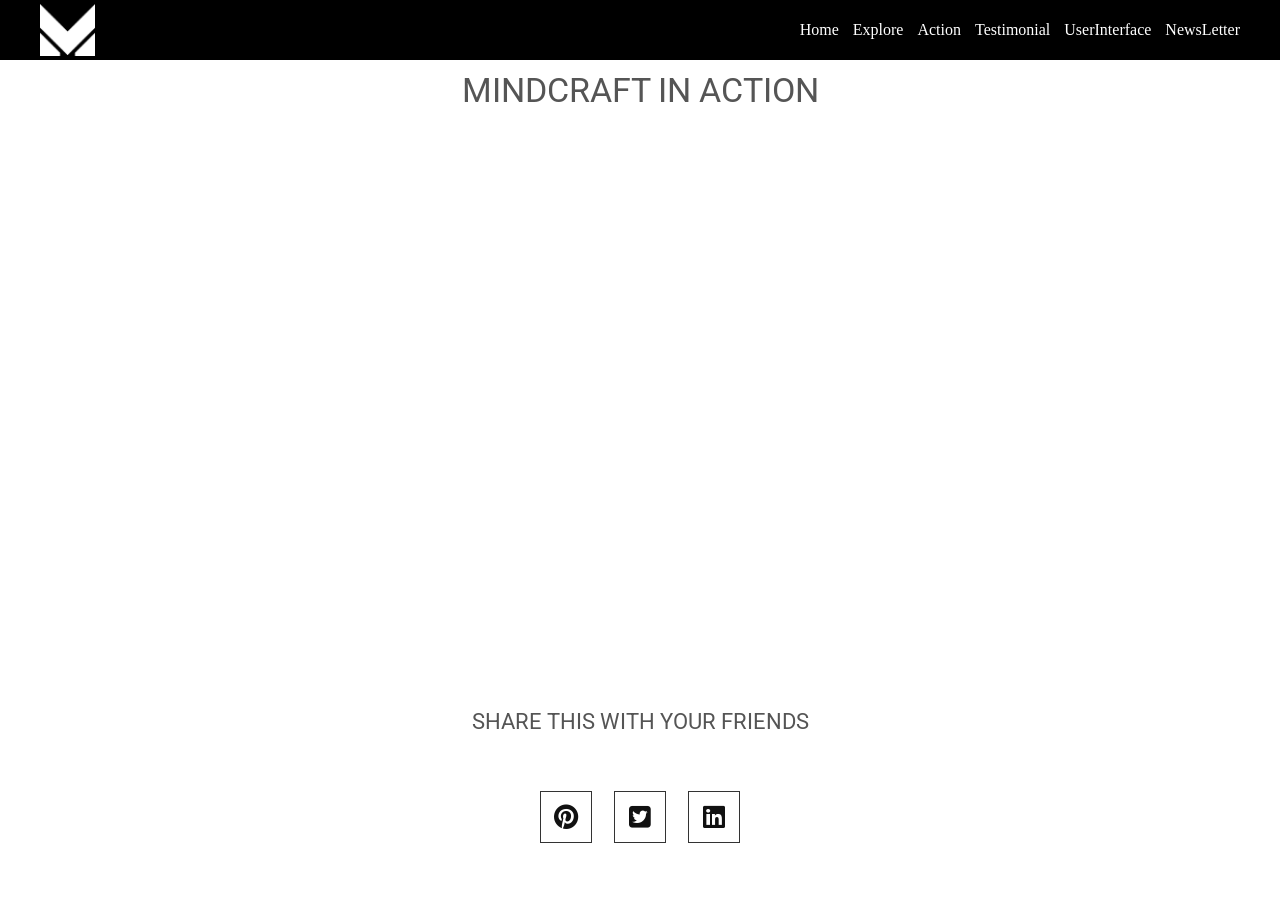
<file: action.html>
<!DOCTYPE html>
<html lang="en">

<head>

    <meta charset="UTF-8">
    <meta name="viewport" content="width=device-width, initial-scale=1.0">

    <link href="https://fonts.googleapis.com/css?family=Lora:400,400i" rel="stylesheet">
    <link href="https://fonts.googleapis.com/css?family=Roboto:400,500,600,700" rel="stylesheet">

    <link rel="stylesheet"
        href="https://cdnjs.cloudflare.com/ajax/libs/font-awesome/6.7.2/css/all.min.css">

    <title>Mind Craft - Action</title>

    <link rel="stylesheet" href="style.css">

</head>

<body>

<header id="h1" style="position: fixed;  background-color: black;">

    <div id="logo">
        <img src="assets/icons/logo.png" alt="">
    </div>

    <div id="navlinks">
        <ul>
            <li>
                <a href="index.html">Home</a>
                <a href="explore.html">Explore</a>
                <a href="action.html">Action</a>
                <a href="testimonial.html">Testimonial</a>
                <a href="userinterface.html">UserInterface</a>
                <a href="newsletter.html">NewsLetter</a>
            </li>
        </ul>
    </div>

    <div id="menu-btn">
        <img src="assets/icons/menu.png" alt="">
    </div>

</header>


<main>

<section id="container">

    <div>

        <h2>MINDCRAFT IN ACTION</h2>

        <iframe
            src="https://player.vimeo.com/video/187094433?color=383838&amp;title=0&amp;byline=0"
            frameborder="0"
            allowfullscreen>
        </iframe>

    </div>


    <h3>SHARE THIS WITH YOUR FRIENDS</h3>


    <div id="social">

        <ul>

            <li>
                <button>
                    <a href="">
                        <i class="fa-brands fa-pinterest"></i>
                    </a>
                </button>
            </li>

            <li>
                <button>
                    <a href="">
                        <i class="fa-brands fa-square-twitter"></i>
                    </a>
                </button>
            </li>

            <li>
                <button>
                    <a href="">
                        <i class="fa-brands fa-linkedin"></i>
                    </a>
                </button>
            </li>

        </ul>

    </div>

</section>

</main>


</body>
</html>
</file>
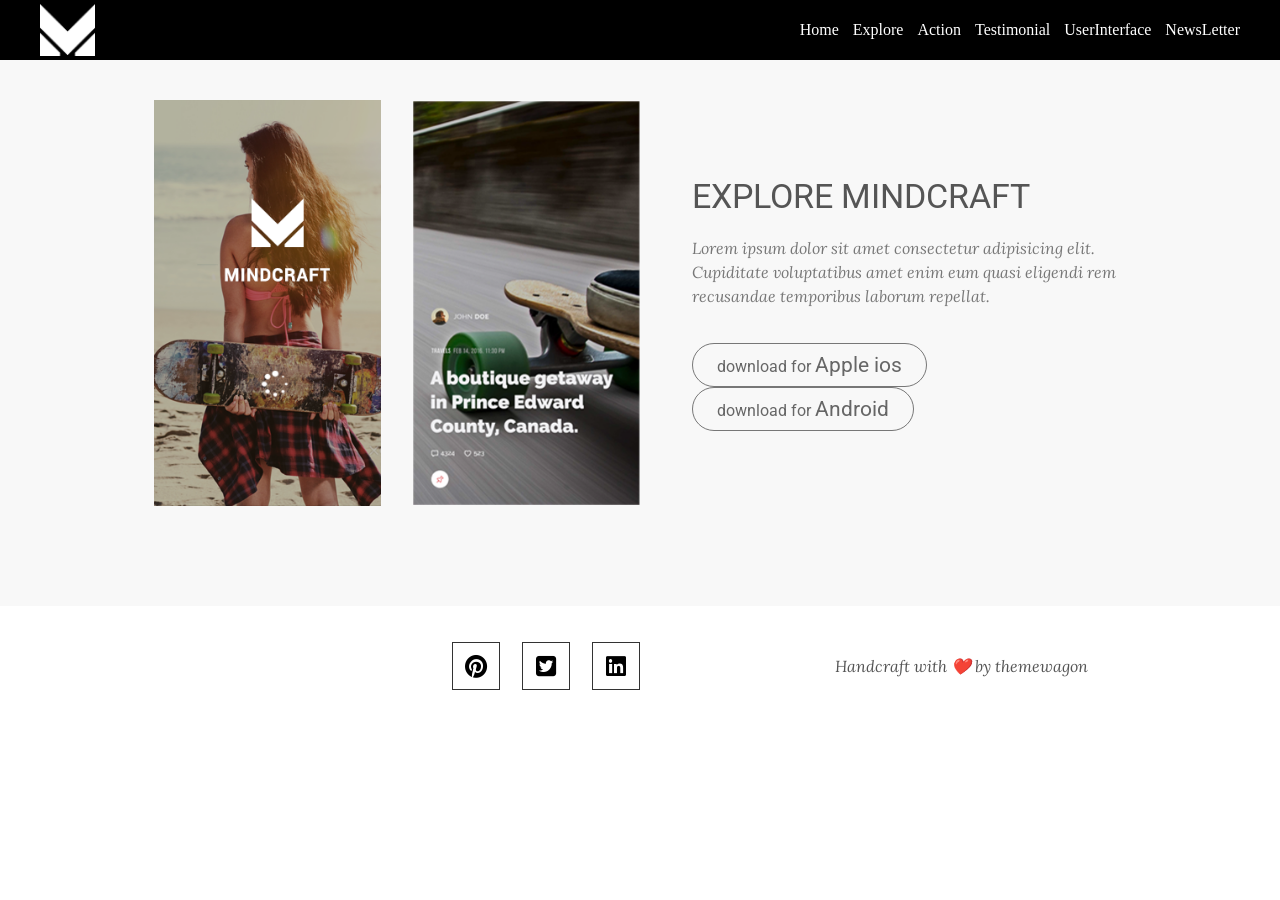
<file: explore.html>
<!DOCTYPE html>
<html lang="en">

<head>

    <meta charset="UTF-8">
    <meta name="viewport" content="width=device-width, initial-scale=1.0">

    <link href="https://fonts.googleapis.com/css?family=Lora:400,400i" rel="stylesheet">
    <link href="https://fonts.googleapis.com/css?family=Roboto:400,500,600,700" rel="stylesheet">

    <link rel="stylesheet"
        href="https://cdnjs.cloudflare.com/ajax/libs/font-awesome/6.7.2/css/all.min.css">

    <title>Mind Craft - Explore</title>

    <link rel="stylesheet" href="style.css">

</head>

<body>

<header id="h1">

    <div id="logo">
        <img src="assets/icons/logo.png" alt="">
    </div>

    <div id="navlinks">
        <ul>
            <li>
                <a href="index.html">Home</a>
                <a href="explore.html">Explore</a>
                <a href="action.html">Action</a>
                <a href="testimonial.html">Testimonial</a>
                <a href="userinterface.html">UserInterface</a>
                <a href="newsletter.html">NewsLetter</a>
            </li>
        </ul>
    </div>

    <div id="menu-btn">
        <img src="assets/icons/menu.png" alt="">
    </div>

</header>


<main>

<section id="explore">

    <div>
        <img src="assets/img/girl.png" alt="">
    </div>

    <div>
        <img src="assets/img/jhon.png" alt="">
    </div>

    <div>

        <h2>EXPLORE MINDCRAFT</h2>

        <p>
            Lorem ipsum dolor sit amet consectetur adipisicing elit.
            Cupiditate voluptatibus amet enim eum quasi eligendi rem
            recusandae temporibus laborum repellat.
        </p>

        <button>
            <a href="">download for <span>Apple ios</span></a>
        </button>

        <button>
            <a href="">download for <span>Android</span></a>
        </button>

    </div>

</section>

</main>
<footer>

        <div>

            <img src="assets/icons/logo.png"
                 alt="Mind Craft">

        </div>


        <div>

            <ul type="none">

                <li>

                    <button>

                        <a href="">
                            <i class="fa-brands fa-pinterest"></i>
                        </a>

                    </button>

                </li>


                <li>

                    <button>

                        <a href="">
                            <i class="fa-brands fa-square-twitter"></i>
                        </a>

                    </button>

                </li>


                <li>

                    <button>

                        <a href="">
                            <i class="fa-brands fa-linkedin"></i>
                        </a>

                    </button>

                </li>

            </ul>

        </div>


        <div>

            <p>
                Handcraft with ❤️ by themewagon
            </p>

        </div>

    </footer>

</body>
</html>
</file>
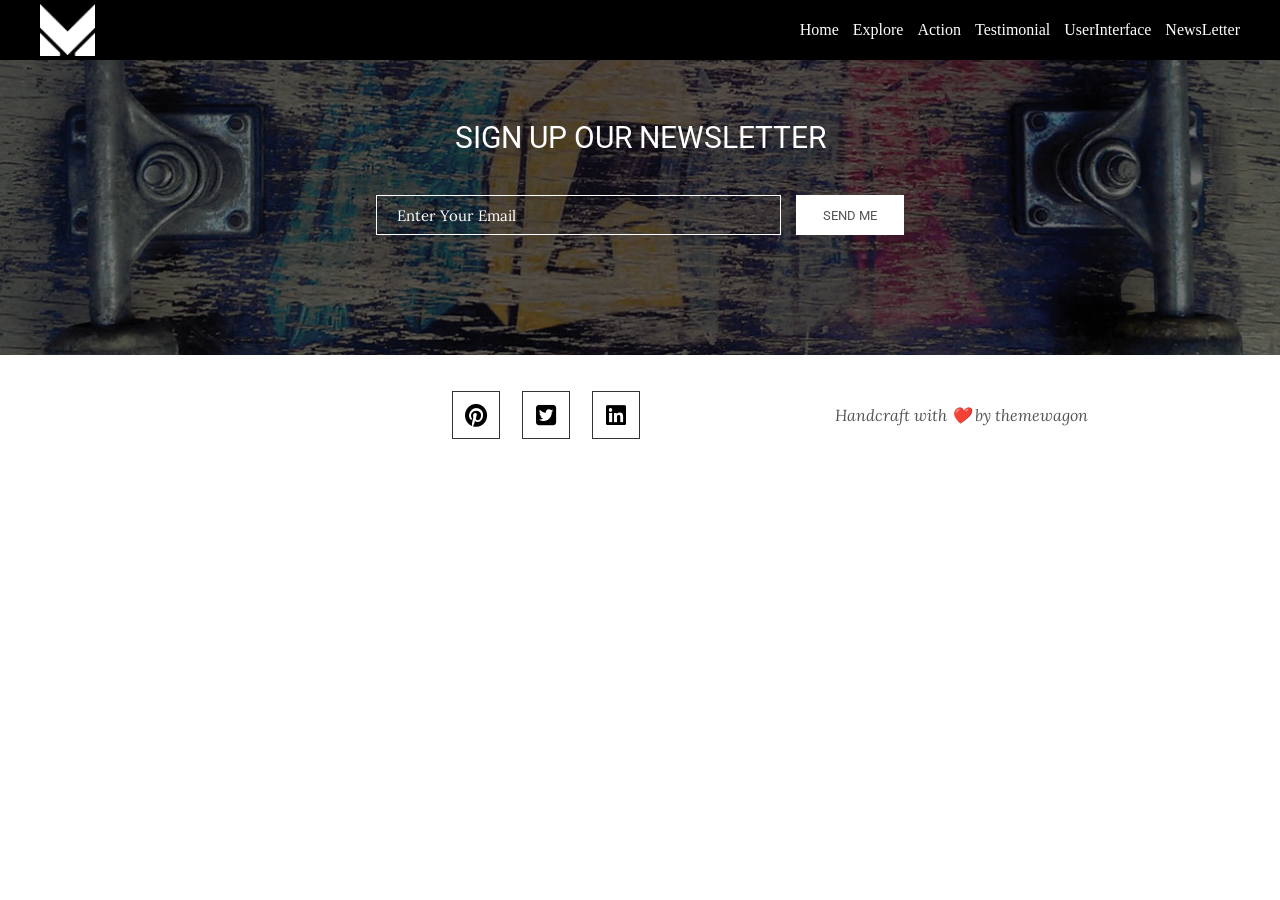
<file: newsletter.html>
<!DOCTYPE html>
<html lang="en">

<head>

    <meta charset="UTF-8">

    <meta name="viewport"
          content="width=device-width, initial-scale=1.0">

    <link href="https://fonts.googleapis.com/css?family=Lora:400,400i"
          rel="stylesheet">

    <link href="https://fonts.googleapis.com/css?family=Roboto:400,500,600,700"
          rel="stylesheet">

    <!-- Font Awesome -->
    <link rel="stylesheet"
          href="https://cdnjs.cloudflare.com/ajax/libs/font-awesome/6.7.2/css/all.min.css">

    <title>Mind Craft - Newsletter</title>

    <link rel="stylesheet" href="style.css">

</head>

<body>

<header id="h1">

    <div id="logo">
        <img src="assets/icons/logo.png" alt="">
    </div>

    <div id="navlinks">
        <ul>
            <li>
                <a href="index.html">Home</a>
                <a href="explore.html">Explore</a>
                <a href="action.html">Action</a>
                <a href="testimonial.html">Testimonial</a>
                <a href="userinterface.html">UserInterface</a>
                <a href="newsletter.html">NewsLetter</a>
            </li>
        </ul>
    </div>

    <div id="menu-btn">
        <img src="assets/icons/menu.png" alt="">
    </div>

</header>


<main>
   
<section id="singup">

    <div>
        <h2>SIGN UP OUR NEWSLETTER</h2>
    </div>


    <div>

        <form>

            <input
                type="email"
                placeholder="Enter Your Email">

            <button type="submit">
                SEND ME
            </button>

        </form>

    </div>

</section>

</main>


<footer>

    <div>
        <img src="assets/icons/logo.png" alt="">
    </div>

    <div>

        <ul>

            <li>
                <button>
                    <a href="">
                        <i class="fa-brands fa-pinterest"></i>
                    </a>
                </button>
            </li>

            <li>
                <button>
                    <a href="">
                        <i class="fa-brands fa-square-twitter"></i>
                    </a>
                </button>
            </li>

            <li>
                <button>
                    <a href="">
                        <i class="fa-brands fa-linkedin"></i>
                    </a>
                </button>
            </li>

        </ul>

    </div>

    <div>
        <p>Handcraft with ❤️ by themewagon</p>
    </div>

</footer>

</body>
</html>
</file>
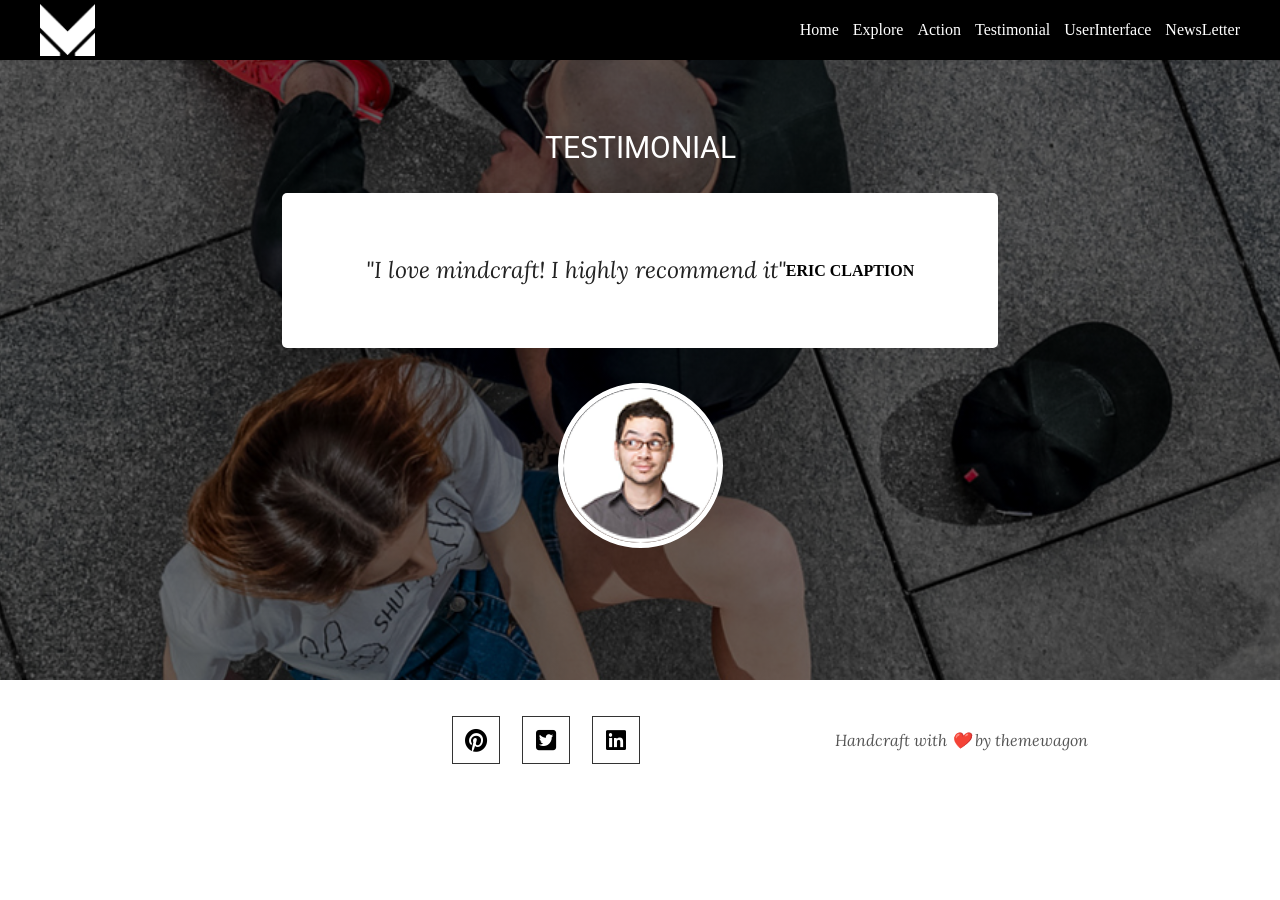
<file: testimonial.html>
<!DOCTYPE html>
<html lang="en">

<head>

    <meta charset="UTF-8">
    <meta name="viewport" content="width=device-width, initial-scale=1.0">

    <link href="https://fonts.googleapis.com/css?family=Lora:400,400i" rel="stylesheet">
    <link href="https://fonts.googleapis.com/css?family=Roboto:400,500,600,700" rel="stylesheet">

    <!-- Font Awesome -->
    <link rel="stylesheet"
          href="https://cdnjs.cloudflare.com/ajax/libs/font-awesome/6.7.2/css/all.min.css">


    <title>Mind Craft - Testimonial</title>

    <link rel="stylesheet" href="style.css">

</head>

<body>

<header id="h1">

    <div id="logo">
        <img src="assets/icons/logo.png" alt="">
    </div>

    <div id="navlinks">
        <ul>
            <li>
                <a href="index.html">Home</a>
                <a href="explore.html">Explore</a>
                <a href="action.html">Action</a>
                <a href="testimonial.html">Testimonial</a>
                <a href="userinterface.html">UserInterface</a>
                <a href="newsletter.html">NewsLetter</a>
            </li>
        </ul>
    </div>

    <div id="menu-btn">
        <img src="assets/icons/menu.png" alt="">
    </div>

</header>


<main>

<section id="testionial">

    <div>

        <p>
            "I love mindcraft! I highly recommend it"
        </p>

        <h4>ERIC CLAPTION</h4>

    </div>


    <div>

        <img src="assets/img/mr.png" alt="">

    </div>

</section>

</main>
<footer>

        <div>

            <img src="assets/icons/logo.png"
                 alt="Mind Craft">

        </div>


        <div>

            <ul type="none">

                <li>

                    <button>

                        <a href="">
                            <i class="fa-brands fa-pinterest"></i>
                        </a>

                    </button>

                </li>


                <li>

                    <button>

                        <a href="">
                            <i class="fa-brands fa-square-twitter"></i>
                        </a>

                    </button>

                </li>


                <li>

                    <button>

                        <a href="">
                            <i class="fa-brands fa-linkedin"></i>
                        </a>

                    </button>

                </li>

            </ul>

        </div>


        <div>

            <p>
                Handcraft with ❤️ by themewagon
            </p>

        </div>

    </footer>

</body>
</html>
</file>
<file: style.css>
*{
    margin: 0px;
    padding: 0px;
    box-sizing: border-box;
}
#h1 {
    width: 100%;
    height: 60px;

    background: #000;

    display: flex;
    align-items: center;
    justify-content: space-between;

    padding: 0px 40px;

    position: fixed;
    top: 0;
    left: 0;

    z-index: 1000;

    /* CSS-only scroll animation */
    animation: headerScroll linear both;
    animation-timeline: scroll();
    animation-range: 0 300px;
}

@keyframes headerScroll {

    0% {
        background: #00000000;
    }

    50% {
        background: #000;
    }

    100% {
        background: #000;
    }
}
#logo img{
    width: 55px;
    height: auto;
    display: block;
}
#navlinks {
    display: flex;
    gap: 10px;
}
#navlinks a{
     color: white;
    text-decoration: none;
    margin-left: 10px;
}
#menu-btn {
    display: none;
    width: 40px;
    height: 40px;
    background: transparent;
    border: none;
    cursor: pointer;
    padding: 5px;
}
#Hero {
    width: 100%;
    min-height: 100vh;

    background-image:
        linear-gradient(rgba(0, 0, 0, 0.45),
                        rgba(0, 0, 0, 0.45)),
        url("assets/img/1.jpg");

    background-position: center;
    background-size: cover;
    background-repeat: no-repeat;
    background-attachment: fixed;

    display: flex;
    align-items: center;
    justify-content: center;

    position: relative;
    overflow: hidden;
}
#Hero {
    padding: 60px 0 0;
}

#herotext {
    width: 55%;
    max-width: 650px;

    color: white;

    position: relative;
    z-index: 2;
}

#herotext h1 {
    font-family: 'Roboto', sans-serif;
    font-size: 48px;
    font-weight: 400;
    letter-spacing: 1px;

    margin-bottom: 15px;
}

#herotext p {
    font-family: 'Lora', serif;
    font-size: 25px;
    font-style: italic;

    margin-bottom: 35px;
}


/* ================= DOWNLOAD BUTTONS ================= */

#herotext button {
    background: transparent;

    border: 1px solid white;
    border-radius: 35px;

    padding: 10px 25px;
    margin-right: 12px;

    cursor: pointer;

    transition: 0.3s ease;
}

#herotext button:hover {
    background: #e1666a;
}

#herotext button a {
    color: white;
    text-decoration: none;

    font-family: 'Roboto', sans-serif;
    font-size: 16px;
}

#herotext button:hover a {
    color: #fff;
}

#herotext button span {
    font-size: 22px;
}


/* ================= PHONE IMAGE ================= */

#heroimage {
    width: 45%;

    display: flex;
    justify-content: center;
    align-items: center;

    position: relative;
    z-index: 2;
}

#heroimage img {
    width: 420px;
    max-width: 100%;
    height: auto;

    display: block;
}
/* ================= FEATURES SECTION ================= */

#features {
    width: 100%;
    min-height: 460px;

    display: flex;
    justify-content: space-between;
    align-items: flex-start;

    padding: 110px 12% 90px;

    background: #fff;
}

/* Each feature */
#features > div {
    width: 22%;
}

/* Icon circle */
#features > div > div:first-child {
    width: 98px;
    height: 98px;

    border: 1px solid #e1666a;
    border-radius: 50%;

    display: flex;
    align-items: center;
    justify-content: center;

    margin-bottom: 20px;
}
/* Icons */
#features .icon,
#features i {
    color: #e1666a;
    font-size: 28px;
}
/* Hover on individual feature */
#features > div:hover > div:first-child {
    background-color: #e1666a;
}


/* Change only the hovered feature's icon */
#features > div:hover > div:first-child i {
    color: white;
}
#features > div:hover > div:first-child img {
    filter: brightness(0) invert(1);
}


/* Heading */
#features h3 {
    font-family: 'Roboto', sans-serif;
    font-size: 23px;
    font-weight: 400;

    color: #555;

    margin-bottom: 10px;
}

/* Paragraph */
#features p {
    font-family: 'Lora', serif;

    font-size: 16px;
    line-height: 1.5;

    font-style: italic;

    color: #777;

    margin: 0;
}
/* ================= EXPLORE SECTION ================= */

#explore {
    width: 100%;
    min-height: 600px;

    display: flex;
    align-items: center;

    gap: 32px;

    padding: 100px 12%;

    background: #f8f8f8;
}


/* ================= IMAGES ================= */

#explore > div:nth-child(1),
#explore > div:nth-child(2) {
    width: 24%;
}

#explore > div:nth-child(1) img,
#explore > div:nth-child(2) img {
    width: 100%;
    height: auto;

    display: block;
}


/* ================= TEXT CONTENT ================= */

#explore > div:nth-child(3) {
    width: 48%;

    padding-left: 20px;
}

#explore h2 {
    font-family: 'Roboto', sans-serif;

    font-size: 34px;
    font-weight: 400;

    color: #555;

    margin-bottom: 20px;
}

#explore p {
    font-family: 'Lora', serif;

    font-size: 16px;
    line-height: 1.5;

    font-style: italic;

    color: #777;

    margin-bottom: 35px;
}


/* ================= DOWNLOAD BUTTONS ================= */

#explore button {
    background: transparent;

    border: 1px solid #777;

    border-radius: 30px;

    padding: 9px 24px;

    margin-right: 10px;

    cursor: pointer;

    transition: 0.3s ease;
}

#explore button a {
    text-decoration: none;

    color: #666;

    font-family: 'Roboto', sans-serif;

    font-size: 16px;
}

#explore button span {
    font-size: 21px;
}


/* ================= BUTTON HOVER ================= */

#explore button:hover {
    background: #e1666a;
    border-color: #e1666a;
}

#explore button:hover a {
    color: white;
}

/* ===========================container section================== */
#container {
    width: 100%;
    min-height: 700px;

    display: flex;
    flex-direction: column;
    align-items: center;

    gap: 32px;

    padding: 70px 12% 60px;

    background: #fff;
}
/* ================= HEADING ================= */

#container > div:first-child {
    width: 100%;

    display: flex;
    flex-direction: column;
    align-items: center;
}

#container h2 {
    font-family: 'Roboto', sans-serif;

    font-size: 34px;
    font-weight: 400;

    color: #555;

    margin-bottom: 50px;

    text-align: center;
}
/* ================= VIDEO ================= */

#container iframe {
    width: 840px;
    max-width: 100%;

    height: 472px;

    border: none;

    display: block;
}

/* ================= SHARE HEADING ================= */

#container > h3 {
    font-family: 'Roboto', sans-serif;

    font-size: 22px;
    font-weight: 400;

    color: #555;

    margin-top: 45px;
    margin-bottom: 25px;

    text-align: center;
}
#social ul {
    display: flex;

    gap: 22px;

    margin: 0;
    padding: 0;
}

#social li {
    list-style: none;
}

#social button {
    width: 52px;
    height: 52px;

    background: white;

    border: 1px solid #333;

    display: flex;
    align-items: center;
    justify-content: center;

    cursor: pointer;

    transition: 0.3s ease;
}

#social button a {
    color: #111;

    text-decoration: none;

    font-size: 25px;
}


/* ================= SOCIAL HOVER ================= */

#social button:hover {
    background: #e1666a;
    border-color: #e1666a;
}

#social button:hover a {
    color: white;
}
/* ================= TESTIMONIAL ================= */

#testionial {
    width: 100%;
    min-height: 680px;

   
    background-image:
        linear-gradient(rgba(0, 0, 0, 0.55),
                        rgba(0, 0, 0, 0.55)),
        url("assets/img/5.jpg");

    background-position: center;
    background-size: cover;
    background-repeat: no-repeat;
    background-attachment: fixed;
    

    display: flex;
    flex-direction: column;
    align-items: center;

    position: relative;

    padding: 130px 10% 80px;
   
}


/* ================= TESTIMONIAL TITLE ================= */

#testionial::before {
    content: "TESTIMONIAL";

    font-family: 'Roboto', sans-serif;

    font-size: 30px;
    font-weight: 400;

    color: white;

    margin-bottom: 28px;
}


/* ================= TESTIMONIAL BOX ================= */

#testionial > div:first-child {
    width: 70%;
    max-width: 820px;

    min-height: 155px;

    background: white;

    border-radius: 5px;

    display: flex;
    align-items: center;
    justify-content: center;

    padding: 35px 60px;

    text-align: center;

    position: relative;
}


/* ================= QUOTE ================= */

#testionial > div:first-child p {
    font-family: 'Lora', serif;

    font-size: 23px;
    font-style: italic;

    line-height: 1.5;

    color: #222;

    margin: 0;
}


/* ================= AUTHOR IMAGE ================= */

#testionial > div:last-child {
    margin-top: 35px;

    position: relative;
    z-index: 2;
}

#testionial > div:last-child img {
    width: 165px;
    height: 165px;

    object-fit: cover;

    border-radius: 50%;

    border: 5px solid white;

    display: block;
}
/* ================= USER INTERFACE ================= */

#user_interface {
    width: 100%;
    min-height: 700px;

    background: #f7f7f7;

    padding: 75px 12% 100px;

    display: grid;

    grid-template-columns: 1fr 1fr;

    grid-template-rows: auto 1fr;

    column-gap: 50px;

    align-items: center;
}


/* ================= HEADING ================= */

#user_interface > header {
    grid-column: 1 / -1;

    text-align: center;

    margin-bottom: 45px;
}

#user_interface > header h2 {
    font-family: 'Roboto', sans-serif;

    font-size: 32px;
    font-weight: 400;

    color: #555;

    margin: 0;
}


/* ================= PHONE IMAGES ================= */

#user_interface > div:nth-child(2) {
    display: flex;

    justify-content: center;
    align-items: center;
}

#user_interface > div:nth-child(2) img {
    width: 540px;
    max-width: 100%;

    height: auto;

    display: block;
}


/* ================= RIGHT SIDE FEATURES ================= */

#user_interface > div:nth-child(3) {
    display: flex;

    flex-direction: column;

    gap: 25px;
}


/* ================= EACH FEATURE ================= */

#user_interface .icon {
    display: flex;

    align-items: center;

    gap: 18px;
}


/* ================= ICON CIRCLE ================= */

#user_interface .icon > div:first-child button {
    width: 88px;
    height: 88px;

    border: 1px solid #e1666a;

    border-radius: 50%;

    background: transparent;

    display: flex;

    align-items: center;
    justify-content: center;

    flex-shrink: 0;

    transition: 0.3s ease;
}


/* ================= ICON ================= */

#user_interface .icon > div:first-child i {
    color: #e1666a;

    font-size: 25px;

    transition: 0.3s ease;
}


/* ================= TEXT ================= */

#user_interface .icon h4 {
    font-family: 'Roboto', sans-serif;

    font-size: 17px;

    font-weight: 400;

    color: #555;

    margin-bottom: 5px;
}

#user_interface .icon p {
    font-family: 'Lora', serif;

    font-size: 15px;

    font-style: italic;

    color: #777;

    margin: 0;
}


/* ================= HOVER ================= */

#user_interface .icon:hover > div:first-child button {
    background: #e1666a;
}

#user_interface .icon:hover > div:first-child i {
    color: white;
}
/* ================= NEWSLETTER ================= */

#singup {
    width: 100%;
    height: 355px;

    background-image:
        linear-gradient(
            rgba(0, 0, 0, 0.55),
            rgba(0, 0, 0, 0.55)
        ),
        url("assets/img/7.jpg");

    background-position: center;
    background-size: cover;
    background-repeat: no-repeat;

    display: flex;
    flex-direction: column;
    align-items: center;
    justify-content: center;

    color: white;
}


/* Heading */

#singup h2 {
    font-family: 'Roboto', sans-serif;

    font-size: 30px;
    font-weight: 400;

    margin-bottom: 40px;

    text-align: center;
}


/* Form */

#singup form {
    display: flex;
    align-items: center;

    gap: 15px;
}


/* Email input */

#singup input {
    width: 405px;
    height: 40px;

    padding: 0 20px;

    background: transparent;

    border: 1px solid white;

    color: white;

    font-family: 'Lora', serif;

    font-size: 15px;

    outline: none;
}


/* Placeholder */

#singup input::placeholder {
    color: white;
    opacity: 1;
}


/* Send button */

#singup button {
    width: 108px;
    height: 40px;

    background: white;

    border: 1px solid white;

    color: #555;

    font-family: 'Roboto', sans-serif;

    font-size: 13px;

    cursor: pointer;

    text-transform: uppercase;

    transition: 0.3s ease;
}


/* Button hover */

#singup button:hover {
    background: #e1666a;
    border-color: #e1666a;

    color: white;
}
/* ================= FOOTER ================= */

footer {
    width: 100%;
    height: 120px;

    background: #fff;

    display: flex;
    align-items: center;
    justify-content: space-between;

    padding: 0 15%;
}


/* ================= FOOTER LOGO ================= */

footer > div:first-child img {
    width: 65px;
    height: auto;

    display: block;
}


/* ================= SOCIAL ICONS ================= */

footer > div:nth-child(2) ul {
    display: flex;
    align-items: center;

    gap: 22px;

    padding: 0;
    margin: 0;
}

footer > div:nth-child(2) li {
    list-style: none;
}


/* Social buttons */

footer > div:nth-child(2) button {
    width: 48px;
    height: 48px;

    background: #fff;

    border: 1px solid #333;

    display: flex;
    align-items: center;
    justify-content: center;

    cursor: pointer;

    transition: 0.3s ease;
}


/* Social links */

footer > div:nth-child(2) button a {
    color: #000;

    text-decoration: none;

    font-size: 23px;

    display: flex;
}


/* Hover */

footer > div:nth-child(2) button:hover {
    background: #e1666a;
    border-color: #e1666a;
}

footer > div:nth-child(2) button:hover a {
    color: #fff;
}


/* ================= FOOTER TEXT ================= */

footer > div:last-child p {
    font-family: 'Lora', serif;

    font-size: 16px;

    font-style: italic;

    color: #555;

    margin: 0;
}

footer > div:last-child p::first-letter {
    color: #555;
}

/* =====================================================
   MOBILE RESPONSIVE DESIGN
   ===================================================== */

@media (max-width: 768px) {

    /* ================= HEADER ================= */

    #h1 {
        width: 100%;
        height: 58px;

        padding: 0 30px;

        display: flex;
        align-items: center;
        justify-content: space-between;
    }

    #logo img {
        width: 58px;
    }

    /* Hide desktop navigation */
    #navlinks {
        display: none;
    }

    /* Show menu button */
    #menu-btn {
        display: flex;

        align-items: center;
        justify-content: center;

        width: 40px;
        height: 40px;
    }

    #menu-btn img {
        width: 30px;
        height: 30px;
        object-fit: contain;
    }


    /* ================= HERO ================= */

    #Hero {
        min-height: 100vh;

        padding: 100px 30px 50px;

        flex-direction: column;

        justify-content: center;
        align-items: center;

        text-align: center;

        background-attachment: scroll;
    }

    #herotext {
        width: 100%;
        max-width: 500px;

        order: 1;
    }

    #herotext h1 {
        font-size: 34px;
    }

    #herotext p {
        font-size: 20px;
    }

    #herotext button {
        margin: 5px;
    }

    #heroimage {
        width: 100%;

        order: 2;

        margin-top: 30px;
    }

    #heroimage img {
        width: 300px;
        max-width: 90%;
    }
/* ================= FEATURES - MOBILE ================= */

#features {
    width: 100%;

    padding: 40px 18px 55px;

    display: grid;

    grid-template-columns: 1fr 1fr;

    column-gap: 35px;
    row-gap: 30px;

    align-items: start;
}


/* Each feature */

#features > div {
    width: 100%;

    display: flex;
    flex-direction: column;

    align-items: flex-start;

    text-align: left;
}


/* Icon circle */

#features > div > div:first-child {
    width: 98px;
    height: 98px;

    margin-bottom: 20px;

    display: flex;

    align-items: center;
    justify-content: center;
}


/* Icon */

#features > div > div:first-child i,
#features > div > div:first-child img {
    max-width: 35px;
    max-height: 35px;
}


/* Heading */

#features h3 {
    font-size: 21px;

    font-weight: 400;

    color: #555;

    margin-bottom: 10px;
}


/* Description */

#features p {
    font-family: 'Lora', serif;

    font-size: 15px;

    line-height: 1.5;

    font-style: italic;

    color: #777;

    margin: 0;
}


    /* ================= EXPLORE ================= */

    #explore {
        width: 100%;

        min-height: auto;

        padding: 70px 30px;

        display: flex;
        flex-direction: column;

        align-items: center;

        gap: 25px;
    }

    #explore > div:nth-child(1),
    #explore > div:nth-child(2),
    #explore > div:nth-child(3) {
        width: 100%;
        max-width: 450px;

        padding-left: 0;
    }

    #explore > div:nth-child(1) img,
    #explore > div:nth-child(2) img {
        width: 100%;
        height: auto;

        display: block;
    }

    #explore > div:nth-child(3) {
        text-align: left;

        margin-top: 20px;
    }

    #explore h2 {
        font-size: 30px;
    }

    #explore p {
        font-size: 16px;
    }

    #explore button {
        margin-bottom: 10px;
    }


    /* ================= MINDCRAFT IN ACTION ================= */

    #container {
        width: 100%;

        min-height: auto;

        padding: 70px 30px 60px;
    }

    #container h2 {
        font-size: 30px;

        margin-bottom: 35px;
    }

    #container iframe {
        width: 100%;
        height: auto;

        aspect-ratio: 16 / 9;
    }

    #container > h3 {
        font-size: 19px;

        margin-top: 35px;
        margin-bottom: 20px;

        text-align: center;
    }

    #social ul {
        gap: 15px;
    }

    #social button {
        width: 48px;
        height: 48px;
    }


    /* ================= TESTIMONIAL ================= */

    #testionial {
        width: 100%;

        min-height: 600px;

        padding: 80px 25px 60px;

        background-attachment: scroll;
    }

    #testionial::before {
        font-size: 28px;

        margin-bottom: 25px;
    }

    #testionial > div:first-child {
        width: 100%;
        max-width: 500px;

        min-height: 180px;

        padding: 30px 25px;
    }

    #testionial > div:first-child p {
        font-size: 20px;
    }

    #testionial > div:last-child {
        margin-top: 30px;
    }

    #testionial > div:last-child img {
        width: 140px;
        height: 140px;
    }


    /* ================= USER INTERFACE ================= */

    #user_interface {
        width: 100%;

        min-height: auto;

        padding: 70px 30px;

        display: flex;
        flex-direction: column;

        gap: 40px;
    }

    #user_interface > header {
        width: 100%;

        margin-bottom: 0;
    }

    #user_interface > header h2 {
        font-size: 28px;
    }

    /* Triple phone image */

    #user_interface > div:nth-child(2) {
        width: 100%;
    }

    #user_interface > div:nth-child(2) img {
        width: 100%;
        max-width: 500px;
    }

    /* Right-side features become normal rows */

    #user_interface > div:nth-child(3) {
        width: 100%;

        gap: 25px;
    }

    #user_interface .icon {
        width: 100%;

        gap: 15px;
    }

    #user_interface .icon > div:first-child button {
        width: 75px;
        height: 75px;
    }

    #user_interface .icon h4 {
        font-size: 16px;
    }

    #user_interface .icon p {
        font-size: 14px;
    }


    /* ================= NEWSLETTER ================= */

    #singup {
        width: 100%;

        height: auto;
        min-height: 350px;

        padding: 70px 30px;

        text-align: center;

        background-attachment: scroll;
    }

    #singup h2 {
        font-size: 27px;

        margin-bottom: 30px;
    }

    #singup form {
        width: 100%;

        display: flex;
        flex-direction: column;

        gap: 15px;
    }

    #singup input {
        width: 100%;
        max-width: 450px;

        height: 45px;
    }

    #singup button {
        width: 110px;

        height: 45px;
    }


    /* ================= FOOTER ================= */

    footer {
        width: 100%;

        height: auto;

        min-height: 220px;

        padding: 35px 30px;

        display: flex;
        flex-direction: column;

        justify-content: center;
        align-items: center;

        gap: 25px;

        text-align: center;
    }

    footer > div:first-child img {
        width: 65px;
    }

    footer > div:nth-child(2) ul {
        gap: 15px;
    }

    footer > div:last-child p {
        font-size: 15px;
    }
}
</file>
